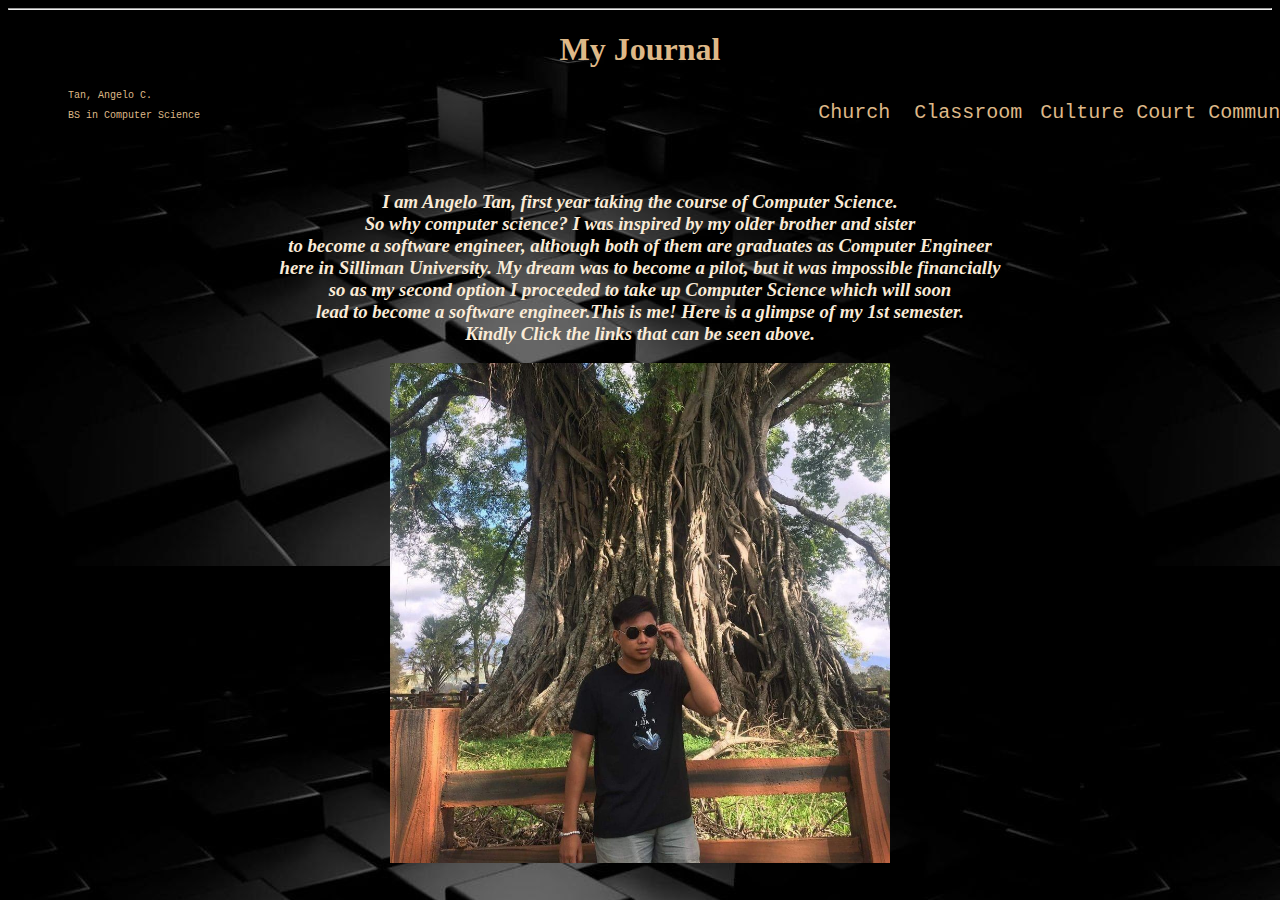
<file: index.html>
<!DOCTYPE html>
<html lang="en">
<head>
    <meta charset="UTF-8">
    <meta http-equiv="X-UA-Compatible" content="IE=edge">
    <meta name="viewport" content="width=device-width, initial-scale=1.0">
    <link rel="stylesheet" href="styles.css">
    <link rel="icon" type="image/x-icon" href="./angwlogwapo.jpg">
    <title>Document</title>
</head>
<body >
    <hr />
    <center><h1 style="color: burlywood;">My Journal</h1></center>
    <pre>          Tan, Angelo C.<br>          BS in Computer Science <a href="./Church.html">                                                   Church</a><a href="./Classroom.html">  Classroom</a> <a href="./Culture.html"> Culture</a><a href="./Court.html"> Court</a><a href="./Community.html"> Community</a></pre>
    <br>
    <br>
    <center><h3 style="color: antiquewhite;">
        <i> I am Angelo Tan, first year taking the course of Computer Science.<br> So why computer science? I was inspired
            by my older brother and sister<br> to become a software engineer, although both of them are graduates as  Computer Engineer<br>
            here in Silliman University. My dream was to become a pilot, but it was impossible financially<br> so as my second option I
            proceeded to take up Computer Science which will soon <br>lead to become a software engineer.This is me! Here is a glimpse 
            of my 1st semester.<br>Kindly Click the links that can be seen above.</h3></center></i>
    <center><img src="./angwlogwapo.jpg" width="500" height="500"></center>
</body>
</html>
</file>
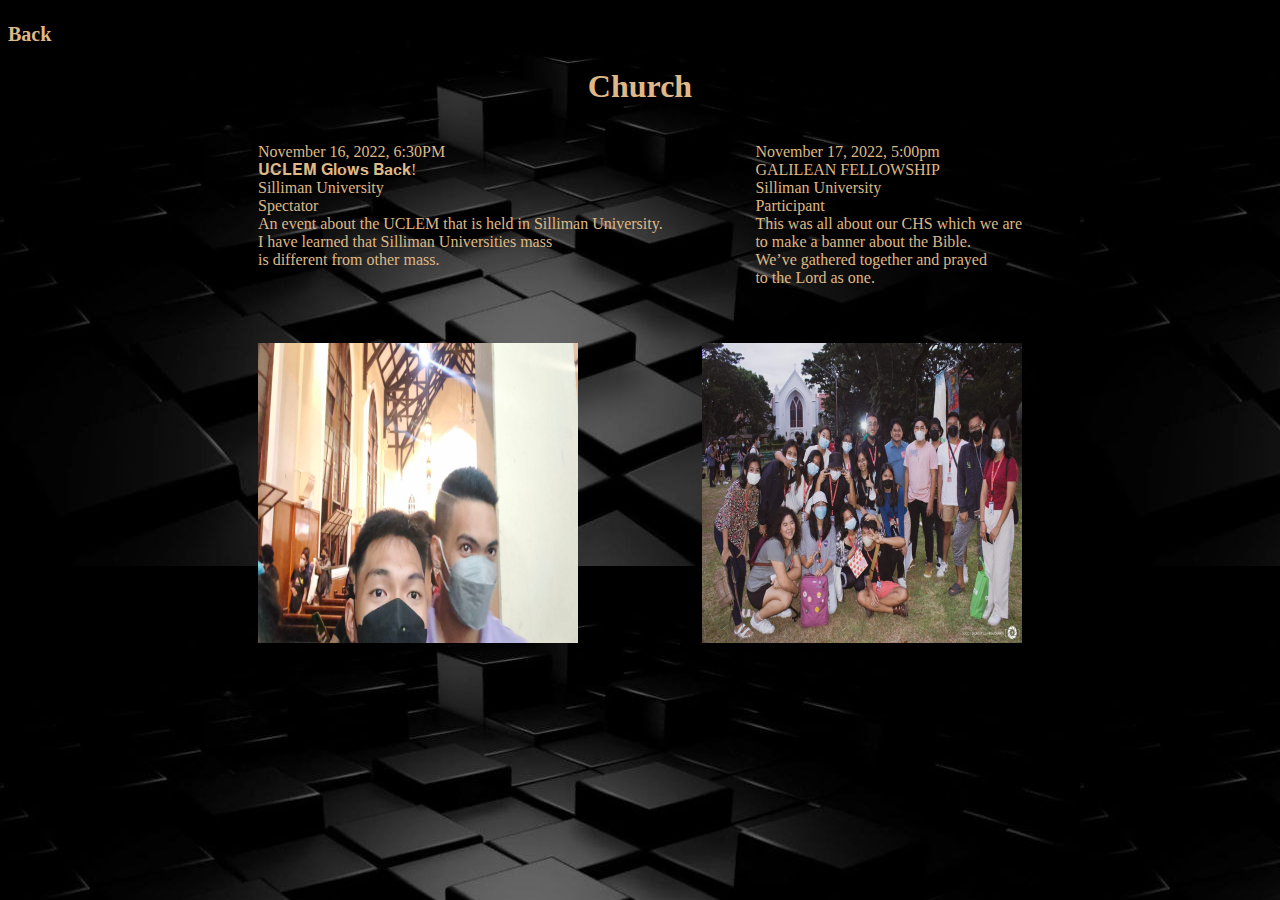
<file: Church.html>
<!DOCTYPE html>
<html lang="en">
<head>
    <meta charset="UTF-8">
    <meta http-equiv="X-UA-Compatible" content="IE=edge">
    <meta name="viewport" content="width=device-width, initial-scale=1.0">
    <link rel="stylesheet" href="./styles.css">
    <link rel="icon" type="image/x-icon" href="./angwlogwapo.jpg">
    <title>Document</title>
</head>
<body style="background-color: black;">
    <h2><a href="./index.html">Back</a></h2>
    <center><h1 style="color: burlywood;">Church</h1></center>
    <p style="color: burlywood;"id="div1">November 17, 2022, 5:00pm<br>GALILEAN FELLOWSHIP<br>Silliman University<br>Participant<br>This was all about our CHS which we are<br> to make a banner about the Bible.<br> We’ve gathered together and prayed<br> to the Lord as one.</p>
    <p style="color: burlywood;"id="div2">November 16, 2022, 6:30PM<br>𝐔𝐂𝐋𝐄𝐌 𝐆𝐥𝐨𝐰𝐬 𝐁𝐚𝐜𝐤!<br>Silliman University<br>Spectator<br>An event about the UCLEM that is held in Silliman University.<br> I have learned that Silliman Universities mass<br> is different from other mass.</p>
    <br><br><br><br><br><br>
    <br><br><br><br><br><br>
    <div id="div1"><img src="./Banner.jpg" width="320" height="300"></div>
    <div id="div2"><img src="./Mass.jpg" width="320" height="300"></div>
    
</body>
</html>
</file>
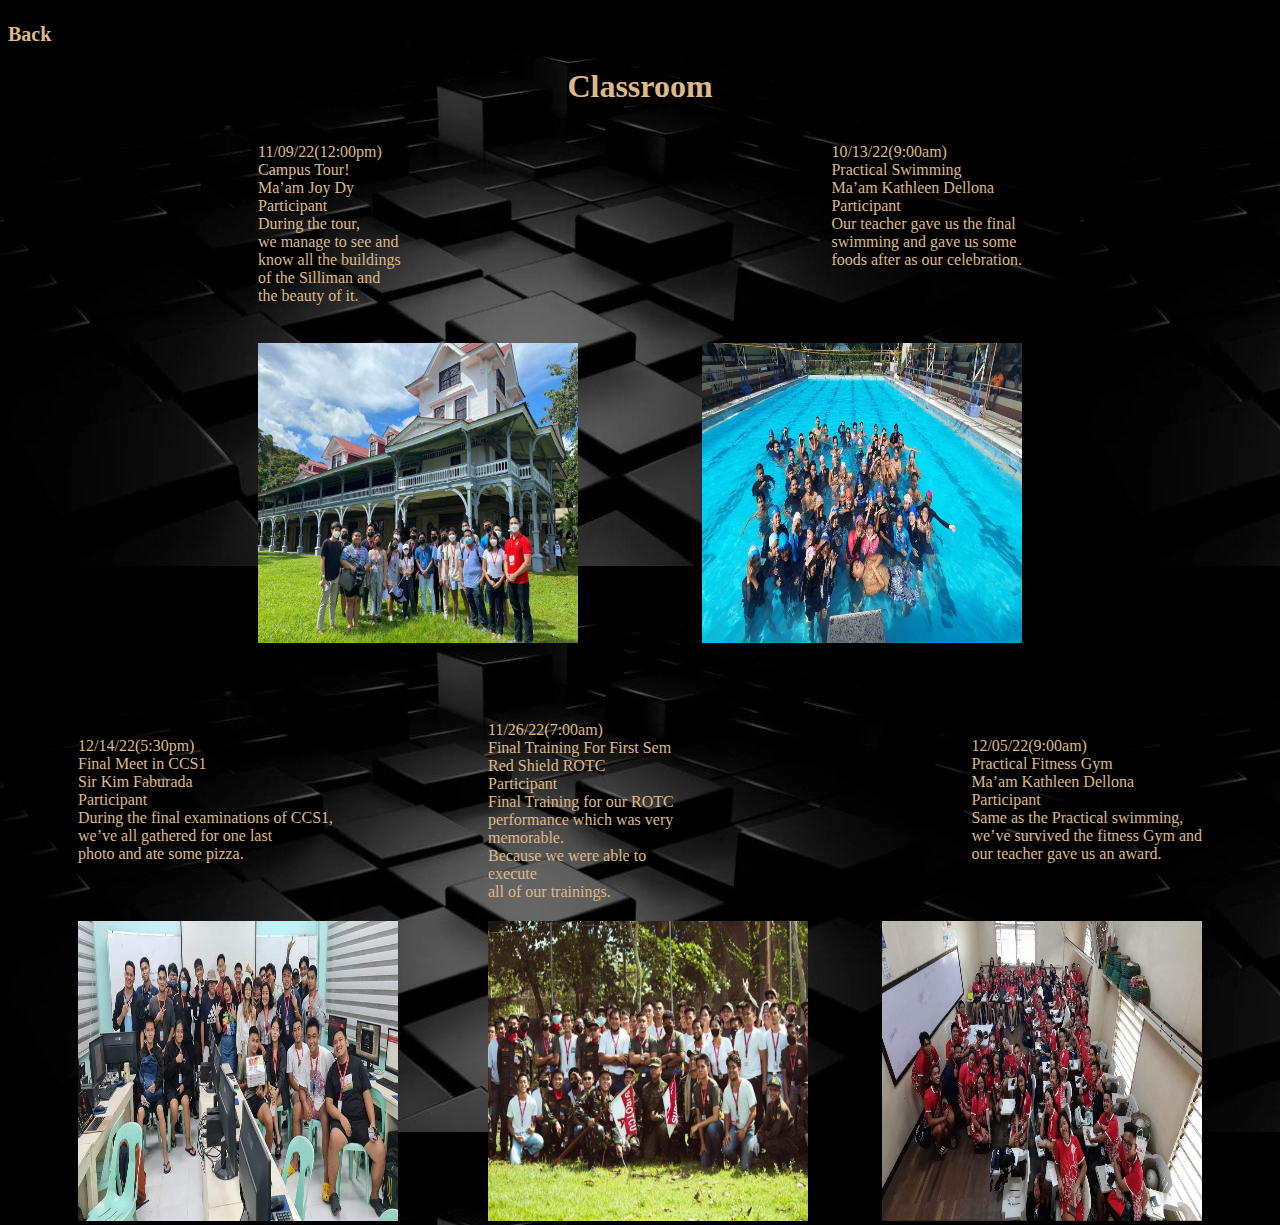
<file: Classroom.html>
<!DOCTYPE html>
<html lang="en">
<head>
    <meta charset="UTF-8">
    <meta http-equiv="X-UA-Compatible" content="IE=edge">
    <meta name="viewport" content="width=device-width, initial-scale=1.0">
    <link rel="stylesheet" href="./styles.css">
    <link rel="icon" type="image/x-icon" href="./angwlogwapo.jpg">

    <title>Document</title>
</head>
<body>
    <h2><a href="./index.html">Back</a></h2>
    <center><h1 style="color: burlywood;">Classroom</h1></center>
    <p style="color: burlywood;"id="div1">10/13/22(9:00am)<br>Practical Swimming<br>Ma’am Kathleen Dellona<br>Participant<br>Our teacher gave us the final<br> swimming and gave us some<br> foods after as our celebration.</p>
    <p style="color: burlywood;"id="div2">11/09/22(12:00pm)<br>Campus Tour!<br>Ma’am Joy Dy<br>Participant<br>During the tour,<br> we manage to see and<br> know all the buildings <br>of the Silliman and<br> the beauty of it.</p>
    <br><br><br><br><br><br>
    <br><br><br><br><br><br>
    <div id="div1"><img src="./Swimming.jpg" width="320" height="300"></div>
    <div id="div2"><img src="./Campus.jpg" width="320" height="300"></div>
    <br><br><br<br><br><br><br><br><br>
    <br><br><br<br><br><br><br><br><br>
    <br><br><br<br><br><br><br><br><br>
    <p style="color: burlywood;"id="div3">12/05/22(9:00am)<br>Practical Fitness Gym<br>Ma’am Kathleen Dellona<br>Participant<br>Same as the Practical swimming,<br> we’ve survived the fitness Gym and<br> our teacher gave us an award.</p>
    <p style="color: burlywood;"id="div4">12/14/22(5:30pm)<br>Final Meet in CCS1<br>Sir Kim Faburada<br>Participant<br>During the final examinations of CCS1,<br> we’ve all gathered for one last<br> photo and ate some pizza.</p>
    <p style="color: burlywood;"id="div5">11/26/22(7:00am)<br>Final Training For First Sem<br>Red Shield ROTC<br>Participant<br>Final Training for our ROTC<br>  performance which was very memorable.<br> Because we were able to execute<br> all of our trainings.</p>
    <div id="div3"><img src="./PE.jpg" width="320" height="300"></div>
    <div id="div4"><img src="./ccs1.jpg" width="320" height="300"></div>
    <div id="div5"><img src="./FinalTraining.jpg" width="320" height="300"></div>
</body>
</html>
</file>
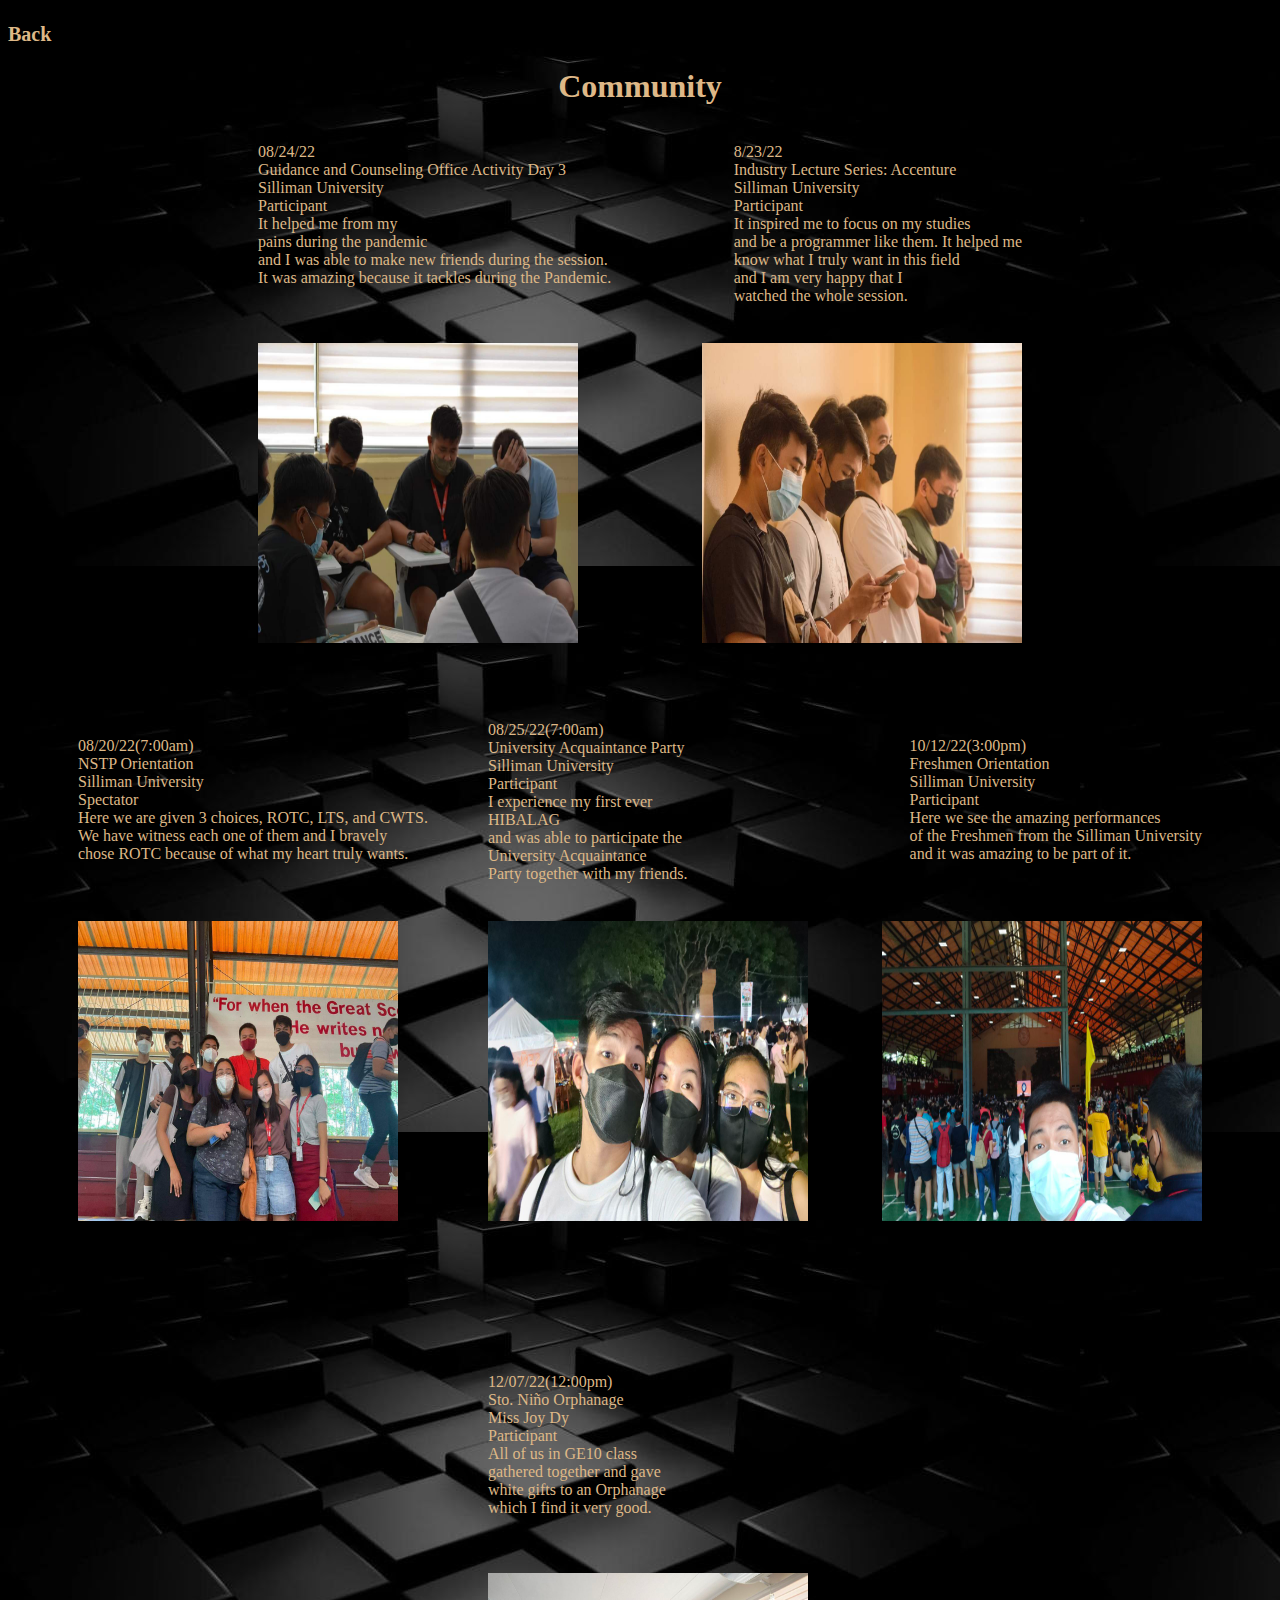
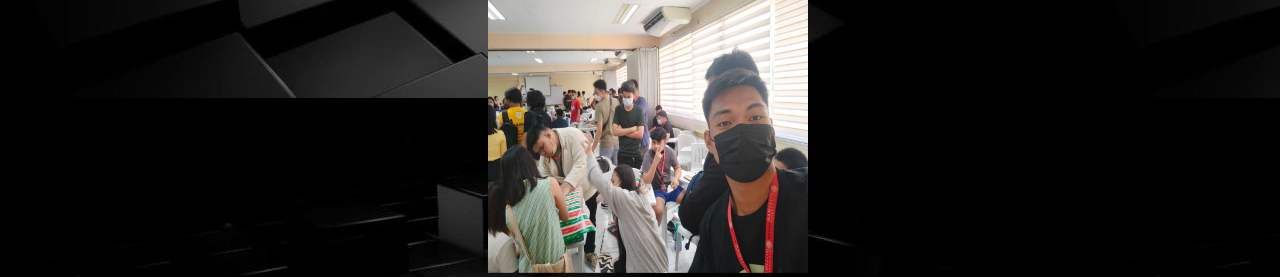
<file: Community.html>
<!DOCTYPE html>
<html lang="en">
<head>
    <meta charset="UTF-8">
    <meta http-equiv="X-UA-Compatible" content="IE=edge">
    <meta name="viewport" content="width=device-width, initial-scale=1.0">
    <link rel="stylesheet" href="./styles.css">
    <link rel="icon" type="image/x-icon" href="./angwlogwapo.jpg">
    <title>Document</title>
</head>
<body>
    <h2><a href="./index.html">Back</a></h2>
    <center><h1 style="color: burlywood;">Community</h1></center>
    <p style="color: burlywood;"id="div1">8/23/22<br>Industry Lecture Series: Accenture<br>Silliman University<br>Participant<br>It inspired me to focus on my studies<br> and be a programmer like them. It helped me <br>know what I truly want in this field <br>and I am very happy that I <br> watched the whole session.</p>
    <p style="color: burlywood;"id="div2">08/24/22<br>Guidance and Counseling Office Activity Day 3 <br>Silliman University<br>Participant<br>It helped me from my <br>pains during the pandemic<br> and I was able to make new friends during the session.<br> It was amazing because it tackles during the Pandemic.</p>
    <br><br><br><br><br><br>
    <br><br><br><br><br><br>
    <div id="div1"><img src="./Webinar.jpg" width="320" height="300"></div>
    <div id="div2"><img src="./guidance.jpg" width="320" height="300"></div>
    <br><br><br<br><br><br><br><br><br>
    <br><br><br<br><br><br><br><br><br>
    <br><br><br<br><br><br><br><br><br>
    <p style="color: burlywood;"id="div3">10/12/22(3:00pm)<br>Freshmen Orientation<br>Silliman University<br>Participant<br>Here we see the amazing performances<br> of the Freshmen from the Silliman University<br> and it was amazing to be part of it.</p>
    <p style="color: burlywood;"id="div4">08/20/22(7:00am)<br>NSTP Orientation<br>Silliman University<br>Spectator<br>Here we are given 3 choices, ROTC, LTS, and CWTS.<br> We have witness each one of them and I bravely<br> chose ROTC because of what my heart truly wants.</p>
    <p style="color: burlywood;"id="div5">08/25/22(7:00am)<br>University Acquaintance Party<br>Silliman University<br>Participant<br>I experience my first ever HIBALAG<br> and was able to participate the University Acquaintance<br> Party together with my friends.</p>
    <div id="div3"><img src="./Fresh.jpg" width="320" height="300"></div>
    <div id="div4"><img src="./NSTP Orientation.jpg" width="320" height="300"></div>
    <div id="div5"><img src="./Acquaintance.jpg" width="320" height="300"></div>
    <br><br><br<br><br><br><br><br><br>
    <br><br><br<br><br><br><br><br><br>
    <p style="color: burlywood;"id="div6">12/07/22(12:00pm)<br>Sto. Niño Orphanage<br>Miss Joy Dy<br>Participant<br>All of us in GE10 class gathered together and gave white gifts to an Orphanage which I find it very good.

    </p>
    <div id="div6"><img src="./WhiteGifts.jpg" width="320" height="300"></div>
</body>
</html>
</file>
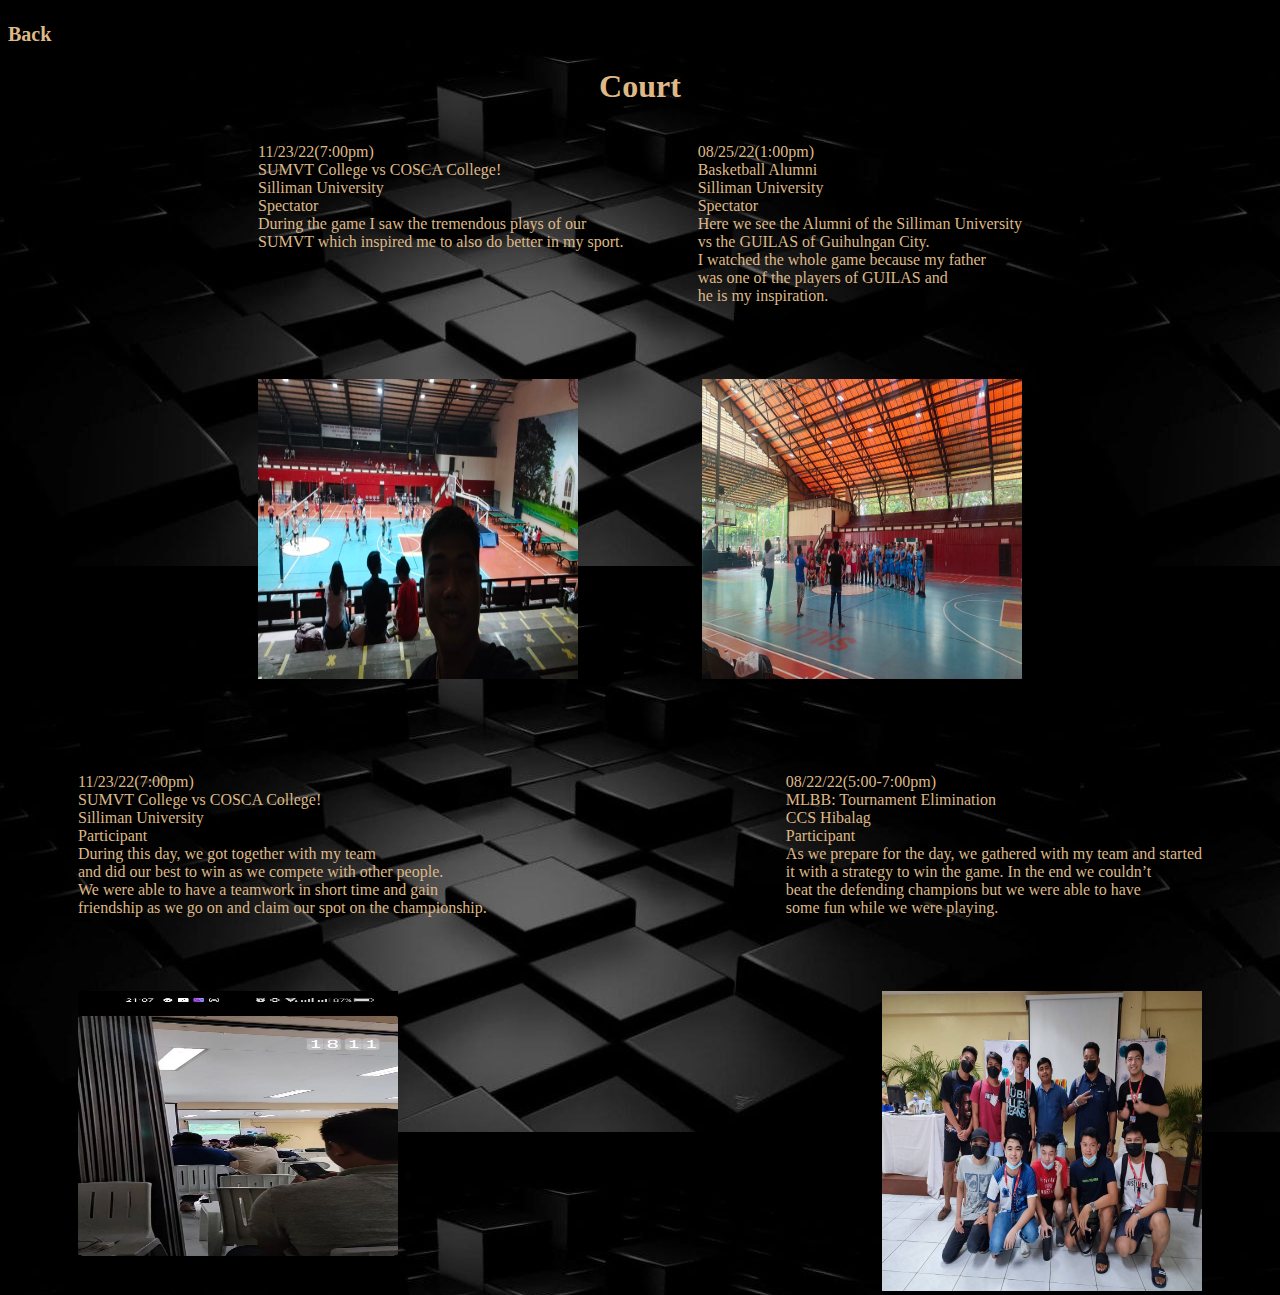
<file: Court.html>
<!DOCTYPE html>
<html lang="en">
<head>
    <meta charset="UTF-8">
    <meta http-equiv="X-UA-Compatible" content="IE=edge">
    <meta name="viewport" content="width=device-width, initial-scale=1.0">
    <link rel="stylesheet" href="./styles.css">
    <link rel="icon" type="image/x-icon" href="./angwlogwapo.jpg">
    <title>Document</title>
</head>
<body style="background-color: black;">
    <h2><a href="./index.html">Back</a></h2>
    <center><h1 style="color: burlywood;">Court</h1></center>
    <p style="color: burlywood;"id="div1">08/25/22(1:00pm)<br>Basketball Alumni<br>Silliman University<br>Spectator<br>Here we see the Alumni of the Silliman University<br> vs the GUILAS of Guihulngan City.<br> I watched the whole game because my father<br> was one of the players of GUILAS and<br> he is my inspiration.</p>
    <p style="color: burlywood;"id="div2">11/23/22(7:00pm)<br>SUMVT College vs COSCA College!<br>Silliman University<br>Spectator<br>During the game I saw the tremendous plays of our<br> SUMVT which inspired me to also do better in my sport.</p>
    <br><br><br><br><br><br>
    <br><br><br><br>
    <br><br><br><br>
    <div id="div1"><img src="./Alumni Basketball.jpg" width="320" height="300"></div>
    <div id="div2"><img src="./Volleyball.jpg" width="320" height="300"></div>
    <br><br><br<br><br><br><br><br><br>
    <br><br><br<br><br><br><br><br><br>
    <br><br><br<br><br><br><br><br><br>
    <p style="color: burlywood;"id="div3">08/22/22(5:00-7:00pm)<br>MLBB: Tournament Elimination<br>CCS Hibalag<br>Participant<br>As we prepare for the day, we gathered with my team and started<br> it with a strategy to win the game. In the end we couldn’t<br> beat the defending champions but we were able to have<br> some fun while we were playing.</p>
    <p style="color: burlywood;"id="div4">11/23/22(7:00pm)<br>SUMVT College vs COSCA College!<br>Silliman University<br>Participant<br>During this day, we got together with my team<br> and did our best to win as we compete with other people.<br> We were able to have a teamwork in short time and gain<br> friendship as we go on and claim our spot on the championship.</p>
    <br><br><br><br><br><br><br><br><br>
    <br><br><br><br>
    <div id="div3"><img src="./FinalDayMl.jpg" width="320" height="300"></div>
    <div id="div4"><img src="./FirstDayMl.jpg" width="320" height="300"></div>

</body>
</html>
</file>
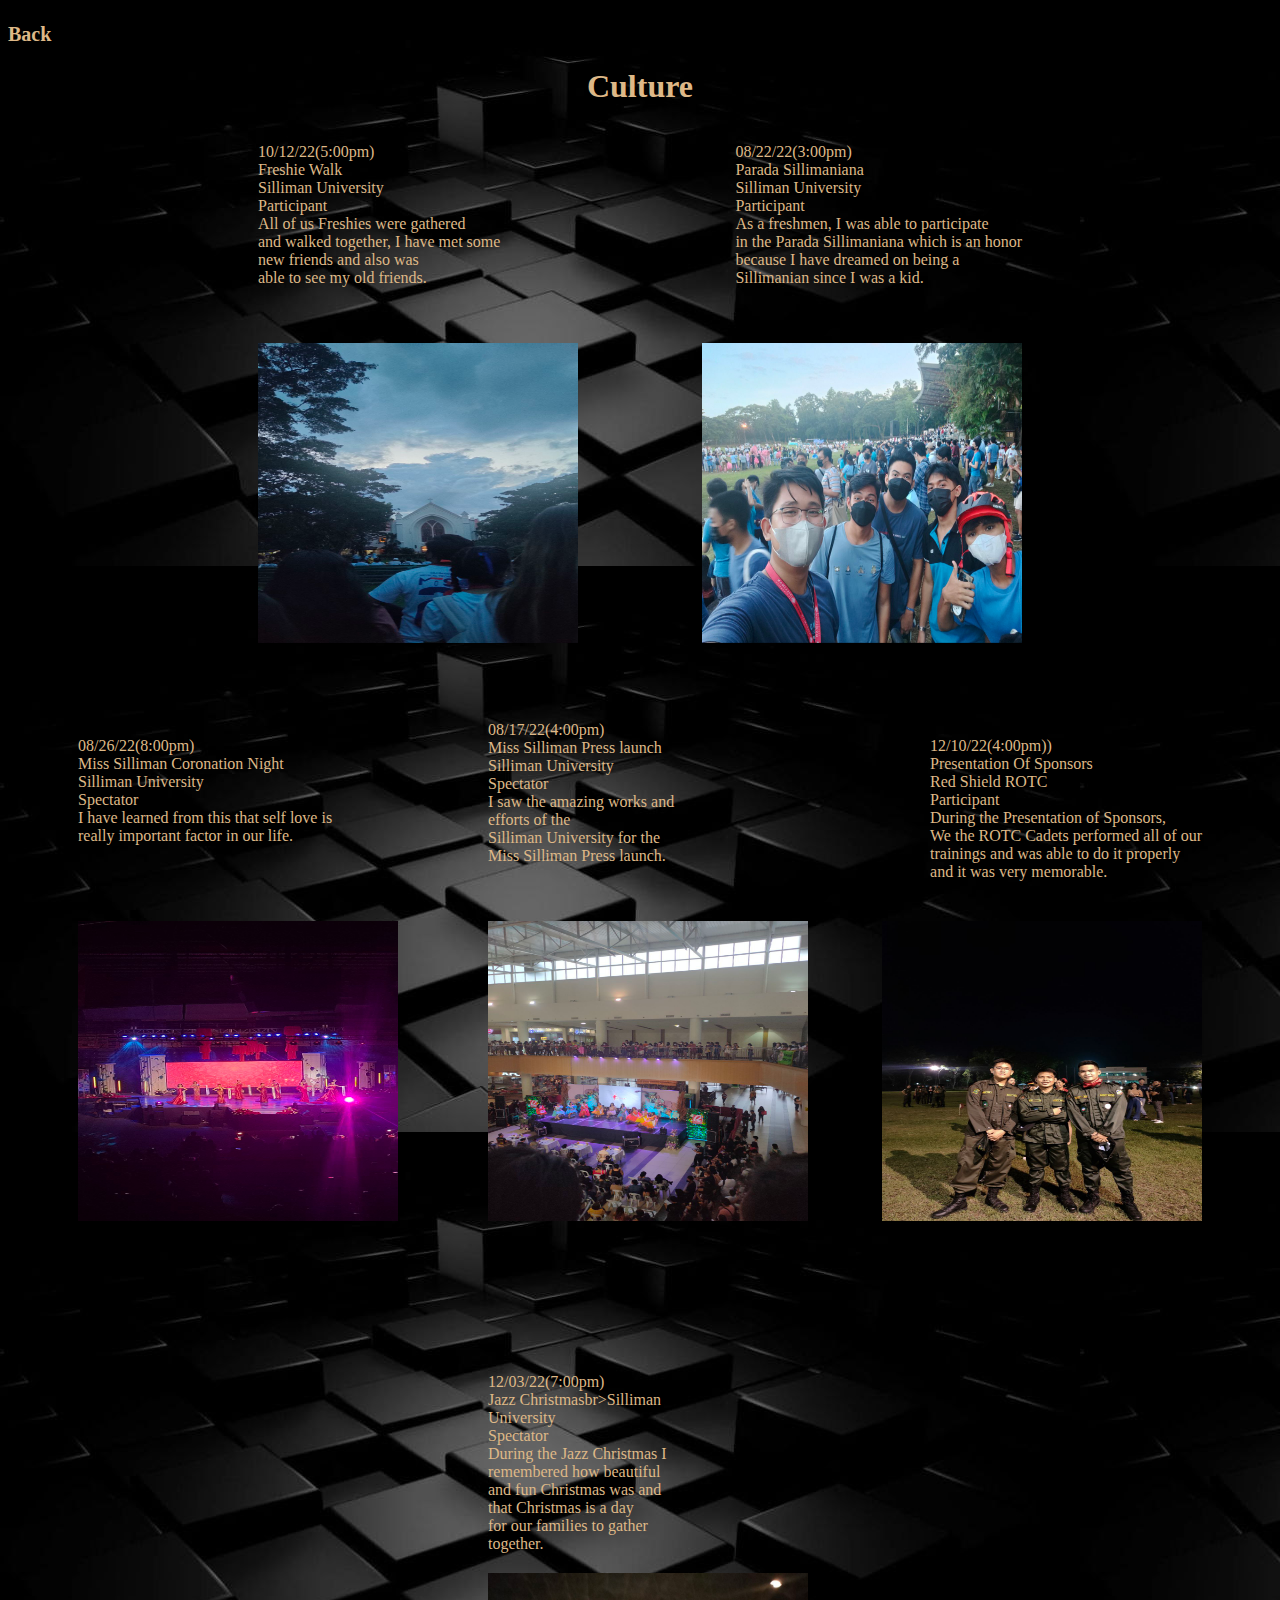
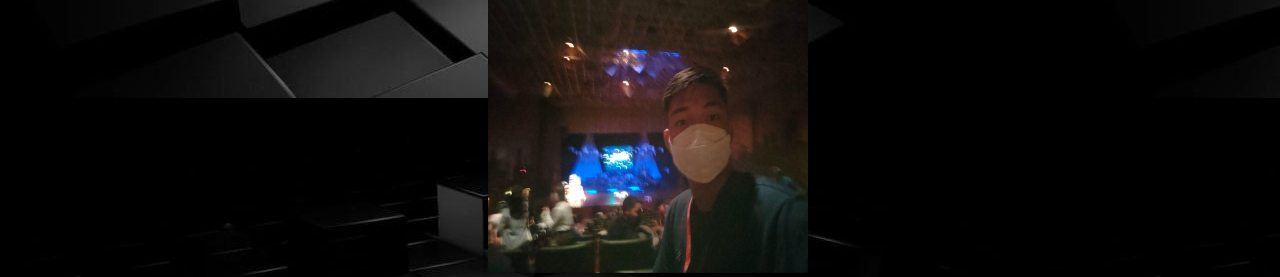
<file: Culture.html>
<!DOCTYPE html>
<html lang="en">
<head>
    <meta charset="UTF-8">
    <meta http-equiv="X-UA-Compatible" content="IE=edge">
    <meta name="viewport" content="width=device-width, initial-scale=1.0">
    <link rel="stylesheet" href="./styles.css">
    <link rel="icon" type="image/x-icon" href="./angwlogwapo.jpg">
    <title>Document</title>
</head>
<body>
    <h2><a href="./index.html">Back</a></h2>
    <center><h1 style="color: burlywood;">Culture</h1></center>
    <p style="color: burlywood;"id="div1">08/22/22(3:00pm)<br>Parada Sillimaniana<br>Silliman University<br>Participant<br>As a freshmen, I was able to participate<br> in the Parada Sillimaniana which is an honor<br> because I have dreamed on being a <br>Sillimanian since I was a kid.</p>
    <p style="color: burlywood;"id="div2">10/12/22(5:00pm)<br>Freshie Walk<br>Silliman University<br>Participant<br>All of us Freshies were gathered<br> and walked together, I have met some<br> new friends and also was<br> able to see my old friends.</p>
    <br><br><br><br><br><br>
    <br><br><br><br><br><br>
    <div id="div1"><img src="./Sillimaniana.jpg" width="320" height="300"></div>
    <div id="div2"><img src="./FreshieWalk.jpg" width="320" height="300"></div>
    <br><br><br<br><br><br><br><br><br>
    <br><br><br<br><br><br><br><br><br>
    <br><br><br<br><br><br><br><br><br>
    <p style="color: burlywood;"id="div3">12/10/22(4:00pm))<br>Presentation Of Sponsors<br>Red Shield ROTC<br>Participant<br>During the Presentation of Sponsors,<br> We the ROTC Cadets performed all of our<br> trainings and was able to do it properly<br> and it was very memorable.</p>
    <p style="color: burlywood;"id="div4">08/26/22(8:00pm)<br>Miss Silliman Coronation Night<br>Silliman University<br>Spectator<br>I have learned from this that self love is<br> really important factor in our life.</p>
    <p style="color: burlywood;"id="div5">08/17/22(4:00pm)<br>Miss Silliman Press launch<br>Silliman University<br>Spectator<br>I saw the amazing works and efforts of the <br>Silliman University for the Miss Silliman Press launch.</p>
    <div id="div3"><img src="./ROTC(Presentation).jpg" width="320" height="300"></div>
    <div id="div4"><img src="./Crowning.jpg" width="320" height="300"></div>
    <div id="div5"><img src="./Press Launch.jpg" width="320" height="300"></div>
    <br><br><br<br><br><br><br><br><br>
    <br><br><br<br><br><br><br><br><br>
    <p style="color: burlywood;"id="div6">12/03/22(7:00pm)<br>Jazz Christmasbr>Silliman University<br>Spectator<br>During the Jazz Christmas I remembered how beautiful<br> and fun Christmas was and that Christmas is a day<br> for our families to gather together.</p>
    <div id="div6"><img src="./Jazz Christmas.jpg" width="320" height="300"></div>
</body>
</html>
</file>
<file: styles.css>
*
body{
    background-image: url(./background.jpg);
}
#hover::after{
    content: '';
    width: 0%;
    height: 2px;
    background: red;
    display: block;
    margin: auto;
    transition: 0.5s
}
#hover:hover::after{
    width: 100%;
}
pre::after{
    content: '';
    width: 0%;
    height: 2px;
    background: aqua;
    display: block;
    margin: auto;
    transition: 0.5s;
}
pre:hover::after{
    width: 100%;
}
pre,a{
    color: burlywood;
    text-decoration: none;
    font-size: 20px;
}
#div1{
    float: right;
    position: relative;
    right: 250px;
}
#div2{
    float: left;
    position: relative;
    left: 250px;
}
pre{
    color: burlywood;
    text-decoration: none;
    font-size: 10px;
}
#div3{
    float: right;
    position: relative;
    right: 70px;
}
#div4{
    float: left;
    position: relative;
    left: 70px;
}
#div5{
    width: 200px;
    height: 200px;
    position: relative;
    right: 52px;
    margin: 0 auto;
}   
#div6{
    width: 200px;
    height: 200px;
    position: relative;
    right: 52px;
    margin: 0 auto;
}
</file>
